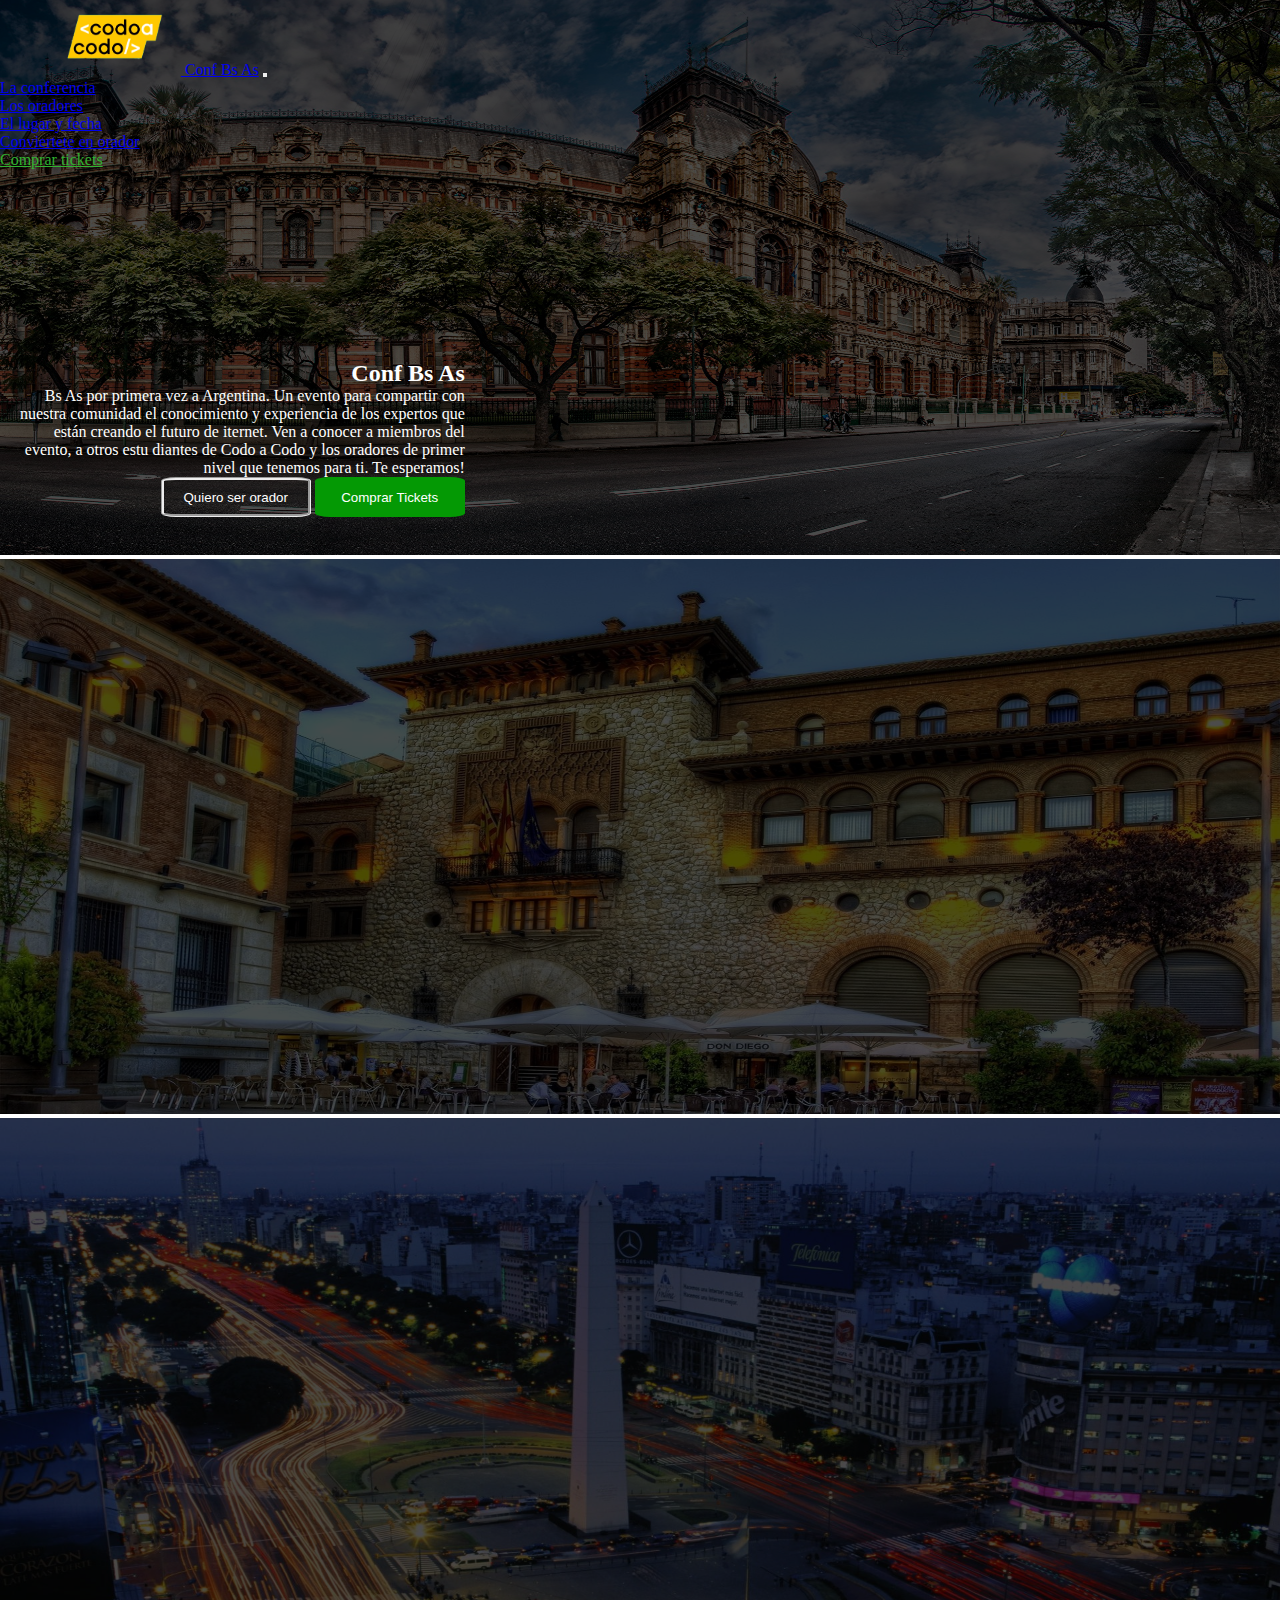
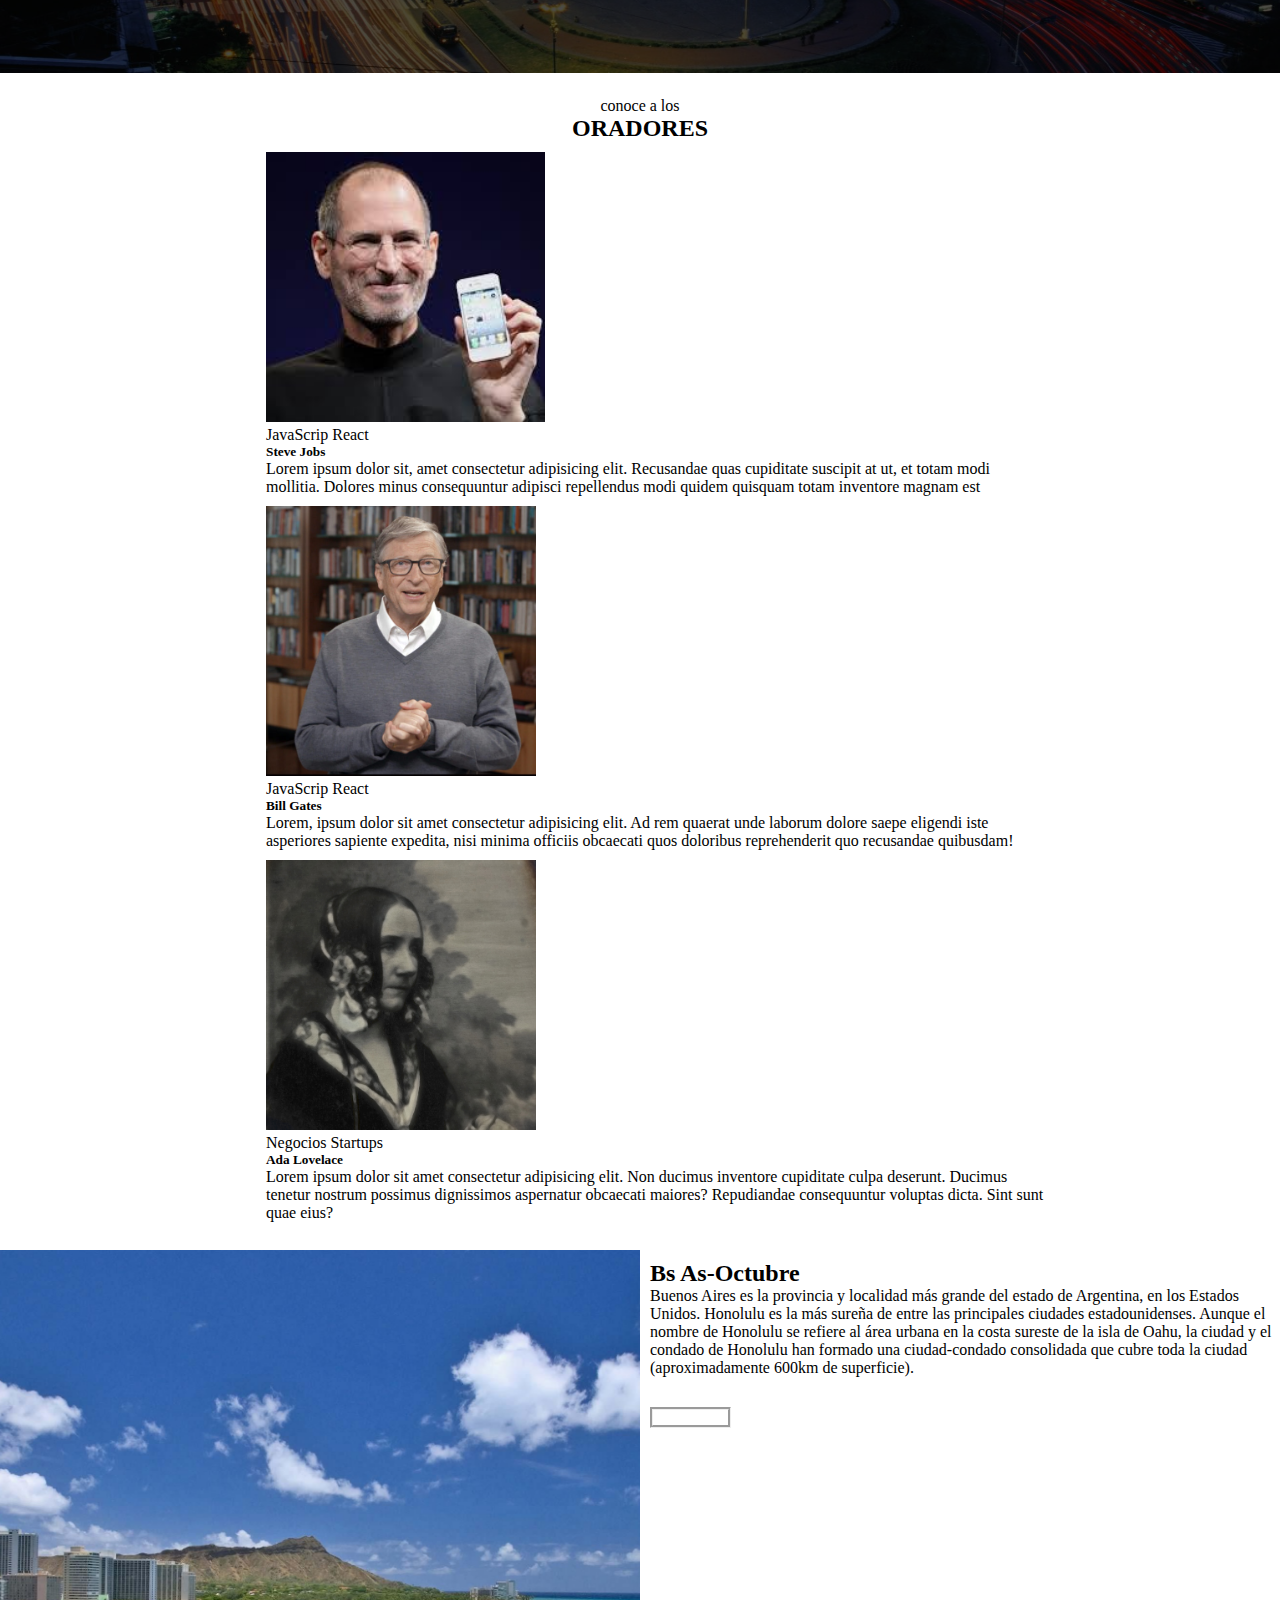
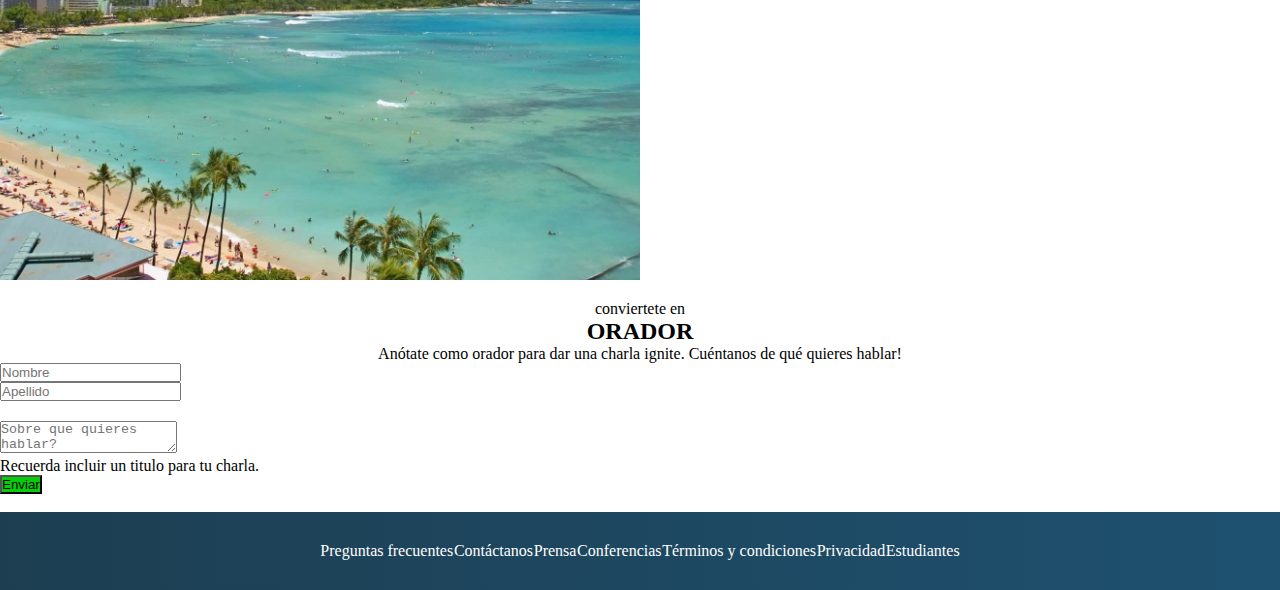
<file: index.html>
<!DOCTYPE html>
<html lang="es">

<head>
    <meta charset="UTF-8">
    <meta http-equiv="X-UA-Compatible" content="IE=edge">
    <meta name="viewport" content="width=device-width, initial-scale=1.0">
    <link rel="stylesheet" href="estilos.css">
    <link href="https://cdn.jsdelivr.net/npm/bootstrap@5.1.3/dist/css/bootstrap.min.css"  rel="stylesheet"
        integrity="sha384-1BmE4kWBq78iYhFldvKuhfTAU6auU8tT94WrHftjDbrCEXSU1oBoqyl2QvZ6jIW3" crossorigin="anonymous">
    <link rel="shortcut icon" href="favicon.png" type="image/x-icon">
        <title>Proyecto integrador</title>
</head>

<body>
        <nav class="navbar navbar-expand-lg navbar-dark bg-dark navbar__header">
            <div class="container-fluid">
                    <a class="navbar-brand" href="#">
                        <img class="codoacodo__img" src="imagen/codoacodo.png" alt="logo_codo_a_codo">
                    </a>
                    <a class="navbar-brand" href="#">Conf Bs As</a>
                    <button class="navbar-toggler" type="button" data-bs-toggle="collapse" data-bs-target="#navbarSupportedContent"
                    aria-controls="navbarSupportedContent" aria-expanded="false" aria-label="Toggle navigation">
                    <span class="navbar-toggler-icon"></span>
                    </button>
            
                <div class="collapse navbar-collapse" id="navbarSupportedContent">
                    <ul class="navbar-nav ms-auto pe-5">
                        <li class="nav-item">
                            <a class="nav-link active" aria-current="page" href="#">La conferencia</a>
                        </li>
                        <li class="nav-item">
                            <a class="nav-link" href="#los oradores">Los oradores</a>
                        </li>
                        <li class="nav-item">
                            <a class="nav-link" href="#el lugar y la fecha">El lugar y fecha</a>
                        </li>
                        <li class="nav-item">
                            <a class="nav-link" href="#conviertete en orador">Conviertete en orador</a>
                        </li>
                        <li class="nav-item">
                            <a class="nav-link" href="tickets.html" target="_blank" style="color: rgb(48, 177, 48);">Comprar tickets</a>
                        </li>
                    </ul>
                </div>
            </div>
        </nav>
<!--fin navbar-->
    <div id="carouselExampleSlidesOnly" class="carousel slide" data-bs-ride="carousel">
        <div class="carousel-inner">
            <div class="carousel-item active">
                <img src="imagen/carrusel1.jpg" class="d-block w-100 img__carrusel" alt="BA1">
            </div>
            <div class="carousel-item">
                <img src="imagen/carrusel2.jpg" class="d-block w-100 img__carrusel" alt="BA2">
            </div>
            <div class="carousel-item">
                <img src="imagen/carrusel3.jpg" class="d-block w-100 img__carrusel" alt="BA3">
            </div>
        </div>
    </div>
        
        <div class="container texto__carousel ">
            <div class="row justify-content-end">
                <div>
                    <h2>Conf Bs As</h2>
                    <p>Bs As por primera vez a Argentina. Un evento para compartir con <br>
                        nuestra comunidad el conocimiento y experiencia de los expertos que <br>
                        están creando el futuro de iternet. Ven a conocer a miembros del <br>
                        evento, a otros estu diantes de Codo a Codo y los oradores de primer <br>
                        nivel que tenemos para ti. Te esperamos!</p>
                </div>
                <div class="div__input">
                    <form action="">
                        <input class="input__1" type="submit" value="Quiero ser orador">
                    <a href="tickets.html" target="_blank" > <input class="input__2" type="submit"  value="Comprar Tickets"></a>
                    </form>
                </div>
            </div>
        </div>
    


      <section class="oradores">
            <p>conoce a los</p>
            <h2> ORADORES</h2>
        </section>
   <section class="section__cards container" id="los oradores">   
        <div class="card-group" id="cards">
            <div class="card img__margin">
                <img src="imagen/steve.jpg" class="card-img-top  img__card" alt="steve">
                <div class="card-body">
                    <span class="badge bg-warning text-dark">JavaScrip</span>
                    <span class="badge bg-primary">React</span>
                    <h5 class="card-title">Steve Jobs</h5>
                    <p class="card-text">Lorem ipsum dolor sit, amet consectetur adipisicing elit. Recusandae quas cupiditate suscipit at ut, et totam modi mollitia. Dolores minus consequuntur adipisci repellendus modi quidem quisquam totam inventore magnam est</p>
                
                </div>
            </div>
            <div class="card img__margin">
                <img src="imagen/bill.jpg" class="card-img-top img__card " alt="bill">
                <div class="card-body">
                    <span class="badge bg-warning text-dark">JavaScrip</span>
                    <span class="badge bg-primary">React</span>
                    <h5 class="card-title">Bill Gates</h5>
                    <p class="card-text">Lorem, ipsum dolor sit amet consectetur adipisicing elit. Ad rem quaerat unde laborum dolore saepe eligendi iste asperiores sapiente expedita, nisi minima officiis obcaecati quos doloribus reprehenderit quo recusandae quibusdam!</p>
                
                </div>
            </div>
            <div class="card img__margin">
                <img src="imagen/ada.jpeg" class="card-img-top img__card" alt="ada">
                <div class="card-body">
                    <span class="badge bg-secondary">Negocios</span>
                    <span class="badge bg-danger">Startups</span>
                    <h5 class="card-title">Ada Lovelace</h5>
                    <p class="card-text">Lorem ipsum dolor sit amet consectetur adipisicing elit. Non ducimus inventore cupiditate culpa deserunt. Ducimus tenetur nostrum possimus dignissimos aspernatur obcaecati maiores? Repudiandae consequuntur voluptas dicta. Sint sunt quae eius?</p>
                    
                </div>
            </div>
        </div>
    </section>
<br>
    <div class="pantalla__dividida" id="el lugar y la fecha">
        <div class="imagen__pantalla">

        </div>
        <div class="pantalla__dividida__texto text-align-start text-light bg-dark">
            <h2>Bs As-Octubre</h2>
            <p>Buenos Aires es la provincia y localidad más grande del estado de Argentina, en los Estados Unidos. Honolulu es la
                más sureña de entre las principales ciudades estadounidenses. Aunque
                el nombre de Honolulu se refiere al área
                urbana en la costa sureste de la isla de Oahu, la ciudad y el condado de Honolulu han formado una ciudad-condado
                consolidada que cubre toda la ciudad (aproximadamente 600km de superficie).</p>
            <input class="input__pantalla" type="submit" value="Conocé más">
        </div>
    </div>

       <section class="oradores" id="conviertete en orador">
            <p>conviertete en </p>
            <h2> ORADOR</h2>
            <p>Anótate como orador para dar una charla ignite. Cuéntanos de qué quieres hablar!</p>
        </section>

        <div class="row justify-content-center w-100">
            <div class="col-4 ">
                <input type="text" class="form-control" placeholder="Nombre" aria-label="First name">
            </div>
            <div class="col-4 ">
                <input type="text" class="form-control" placeholder="Apellido" aria-label="Last name">
            </div>
        </div>
    
        <div class="form-floating row justify-content-center text__area w-100">
            <div class="col-8 ">
                <textarea class="form-control" placeholder="Sobre que quieres hablar?" id="floatingTextarea"></textarea>
                <p class="text-muted">Recuerda incluir un titulo para tu charla.</p>
            </div>
        </div>
        <div>
            <div class="d-grid gap-2 col-8 mx-auto">
                <button class="btn text-light" style="background-color: rgb(6, 206, 6);" type="button">Enviar</button>
                
            </div>
        </div> 
    <br>
        <footer>
            <div class="container-fluid col-md-12 menu_footer">
                <a href="">Preguntas frecuentes</a>
                <a href="">Contáctanos</a>
                <a href="">Prensa</a>
                <a href="">Conferencias</a>
                <a href="">Términos y condiciones</a>
                <a href="">Privacidad</a>
                <a href="">Estudiantes</a>
            </div>
        </footer>

        
    
    
        
    


        

    
        <script src="https://cdn.jsdelivr.net/npm/bootstrap@5.1.3/dist/js/bootstrap.bundle.min.js"
            integrity="sha384-ka7Sk0Gln4gmtz2MlQnikT1wXgYsOg+OMhuP+IlRH9sENBO0LRn5q+8nbTov4+1p"
            crossorigin="anonymous"></script>
</body>

</html>
</file>
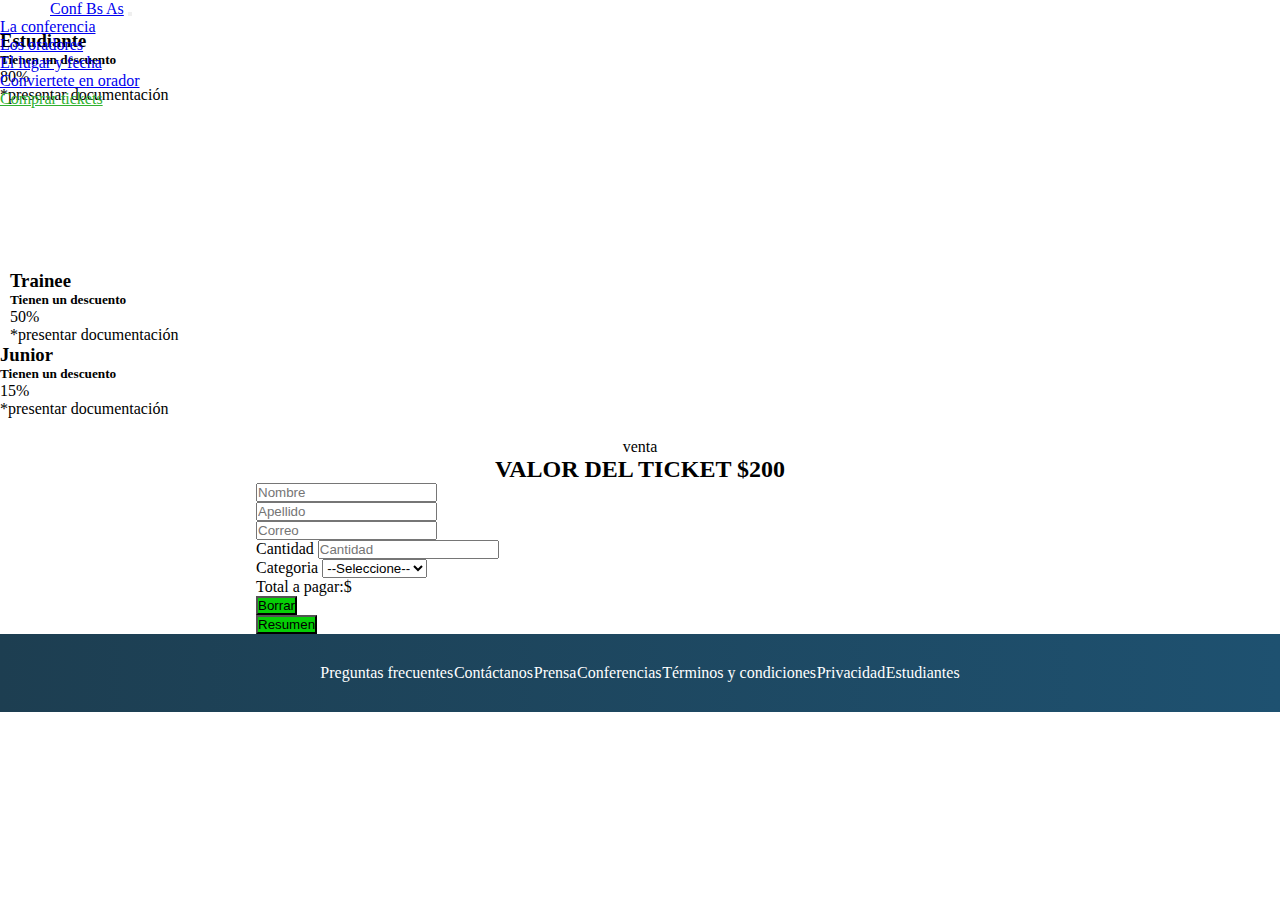
<file: tickets.html>
<!DOCTYPE html>
<html lang="es">
<head>
    <meta charset="UTF-8">
    <meta http-equiv="X-UA-Compatible" content="IE=edge">
    <meta name="viewport" content="width=device-width, initial-scale=1.0">
    <link rel="stylesheet" href="estilos.css">
    <link href="https://cdn.jsdelivr.net/npm/bootstrap@5.1.3/dist/css/bootstrap.min.css" rel="stylesheet"
        integrity="sha384-1BmE4kWBq78iYhFldvKuhfTAU6auU8tT94WrHftjDbrCEXSU1oBoqyl2QvZ6jIW3" crossorigin="anonymous">
    <link rel="shortcut icon" href="favicon.png" type="image/x-icon">
    <title>Comprar tickets</title>
</head>
<body>
    <nav class="navbar mb-5 navbar-expand-lg navbar-dark bg-dark w-100 navbar__header">
        <div class="container-fluid">
            
            <a class="navbar-brand header__conf" href="#">Conf Bs As</a>
            <button class="navbar-toggler" type="button" data-bs-toggle="collapse" data-bs-target="#navbarSupportedContent"
                aria-controls="navbarSupportedContent" aria-expanded="false" aria-label="Toggle navigation">
                <span class="navbar-toggler-icon"></span>
            </button>
    
            <div class="collapse navbar-collapse" id="navbarSupportedContent">
                <ul class="navbar-nav ms-auto pe-5">
                    <li class="nav-item">
                        <a class="nav-link active" aria-current="page" href="#">La conferencia</a>
                    </li>
                    <li class="nav-item">
                        <a class="nav-link" href="#los oradores">Los oradores</a>
                    </li>
                    <li class="nav-item">
                        <a class="nav-link" href="#el lugar y la fecha">El lugar y fecha</a>
                    </li>
                    <li class="nav-item">
                        <a class="nav-link" href="#conviertete en orador">Conviertete en orador</a>
                    </li>
                    <li class="nav-item">
                        <a class="nav-link" href="#ticket" style="color: rgb(48, 177, 48);">Comprar tickets</a>
                    </li>
                </ul>
            </div>
        </div>
    </nav>
    <div class="row justify-content-center w-100 cards__js">
        <div class="card border-primary mb-3 card__tamaño text-center" style="max-width: 18rem;">
            <div class="card-header bg-transparent border-0"><h3>Estudiante</h3></div>
            <div class="card-body text-dark">
                <h5 class="card-title">Tienen un descuento</h5>
                <p class="card-text"> 80%</p>
            </div>
            <div class="card-footer bg-transparent border-0 text-muted">*presentar documentación</div>
        </div>
        <div class="card border-info mb-3 text-center cards__center" style="max-width: 18rem;">
            <div class="card-header bg-transparent border-0"><h3>Trainee</h3></div>
            <div class="card-body text-dark">
                <h5 class="card-title">Tienen un descuento</h5>
                <p class="card-text">50%</p>
            </div>
            <div class="card-footer bg-transparent border-0 text-muted">*presentar documentación</div>
        </div>
        <div class="card border-warning text-center mb-3" style="max-width: 18rem;">
            <div class="card-header bg-transparent border-0"><h3>Junior</h3></div>
            <div class="card-body text-dark">
                <h5 class="card-title">Tienen un descuento</h5>
                <p class="card-text">15%</p>
            </div>
            <div class="card-footer bg-transparent border-0 text-muted">*presentar documentación</div>
        </div>
    </div>

    <section class="oradores" id="ticket">
        <p>venta</p>
        <h2>VALOR DEL TICKET $200</h2>
    </section>

   <form class="mt-4 formulario_ticket"> 
       
            <div class="row mb-3">
                <div class="col">
                    <input type="text" class="form-control" id="nombre" placeholder="Nombre" aria-label="First name" >
                </div>
                <div class="col">
                    <input type="text" class="form-control" id="apellido" placeholder="Apellido" aria-label="Last name" >
                </div>
            </div>
            <div class="row mb-3">
                <div class="col mb-2 ">
                    <input type="email" class="form-control" id="correo" placeholder="Correo" aria-label="Last name" >
                </div>
            </div>
            
            <div class="row mb-4">
                <div class="col" >
                    <label class="form-label">Cantidad</label>
                    <input type="text" class="form-control" min="1" placeholder="Cantidad" id="cantidad">
                </div>
                <div class="col" >
                    <label for="inputState" class="form-label">Categoria</label>
                    <select class="form-select" id="categoria" >
                        <option value="" selected>--Seleccione--</option>
                        <option value="1">Estudiante</option>
                        <option value="2">Trainee</option>
                        <option value="3">Junior</option>
                        <option value="0">Invitado</option>
                    </select>
                </div>
            </div>
            <div class="row">
                <div class="alert col alert-primary mb-3 lbl_pagar" >
                 Total a pagar:$ <span id="totalPago" class="align-middle" ></span> 
                   
                </div>
            </div>
            <div class="row mb-4 justify-content-center">
                <div class="col">
                    <button class=" btn text-light w-100" style="background-color: rgb(6, 206, 6)" type="Reset" id="btnBorrar">Borrar</button>
                </div>
                <div class="col">
                    <button class="btn text-light w-100" style="background-color: rgb(6, 206, 6)"type="button" id="btnResumen">Resumen</button>
                </div>
            </div>
            
                
    </form>
    <footer>
        <div class="container-fluid col-md-12 menu_footer">
            <a href="">Preguntas frecuentes</a>
            <a href="">Contáctanos</a>
            <a href="">Prensa</a>
            <a href="">Conferencias</a>
            <a href="">Términos y condiciones</a>
            <a href="">Privacidad</a>
            <a href="">Estudiantes</a>
        </div>
    </footer>

    <script src="comprarticket.js"></script>
    <script src="https://cdn.jsdelivr.net/npm/bootstrap@5.1.3/dist/js/bootstrap.bundle.min.js"
        integrity="sha384-ka7Sk0Gln4gmtz2MlQnikT1wXgYsOg+OMhuP+IlRH9sENBO0LRn5q+8nbTov4+1p"
        crossorigin="anonymous"></script>
        
</body>
</html>
</file>
<file: estilos.css>
*{
    margin: 0;
    padding: 0;
    box-sizing: border-box;
    
}
body{
    width: 100%;
    height: 100%;
    
}
.codoacodo__img{
        margin-left: 50px;
        height: 75px;
    
}
.navbar__header{
    z-index: 10;
    position: absolute;
    top: 0px;
    max-width: 100%;
    
    
}
.ancho__carrusel{
    max-width: 100%;
}

.img__carrusel{
    filter: brightness(30%);
    width: 100% ;
    height: 555px ;
}
.texto__carousel{
    position:absolute ;
    top: 40%;
    text-align: right;
    font-size: 1rem;
    color: white;
    z-index: 9;
    margin-left: 20px;

    
    
}
.input__1{
    background-color: rgba(14, 13, 13, 0);
    color: white;
    border: groove;
    border-radius: 10%;
    width: 150px;
    height: 40px;
    align-content: flex-end;
}
.input__2{
    background-color: rgb(4, 153, 4);
    color: white;
    border: none;
    border-radius: 10%;
    width: 150px;
    height: 40px;
}
.div__input{
    display: flex;
    height: 300px;
    justify-content: flex-end;
}
.oradores {
    margin-top: 20px;
    text-align: center;
}
.section__cards{
   width: 800px!important;
    margin-left: 20%;
    margin-right: 10%;
    

    
}
.img__card{
    height: 270px; ;
}
.img__margin{
   margin: 10px;
}
/* pantalla-dividida */
.input__pantalla{
    display: flex;
    background-color: rgba(0, 0, 0, 0);
    color: white;
    border: groove;
    margin-top: 30px ;

}
.pantalla__dividida{
    width: 100%;
    display: flex;
}
.imagen__pantalla{

    width: 50%;
    background-image: url("imagen/honolulu.jpg");
    background-repeat: no-repeat;
    background-size: cover;
    background-position: center;
    height: 70vh;
}
.pantalla__dividida__texto{ 
    width: 50vw;
    text-align: start;
    height: 70vh;
    padding-left: 10px;
    padding-top: 10px;
}
 /* pantalla dividida */

.text__area{
    padding-top: 20px;
    
}
.color__btn{
    background-color: rgb(57, 187, 6);
    
    
}
footer{
    max-width: 100vw;
}
.menu_footer {
    display: flex;
    justify-content: space-around;
    align-items: center;
    background-image: linear-gradient(to right, #1d3e51, #1e5170 100%);
    padding: 30px;
    padding-left: 25%;
    padding-right: 25%;
}

.menu_footer a {
    text-decoration: none;
    color: white;
}

.formulario_ticket{
    margin-left:20%;
    margin-right:20%;
}
.lbl_pagar{
    margin-left:0!important;
    margin-right:0!important;
}

@media (max-width:980px) { 
    .menu_footer {
        padding-left: 0;
        padding-right: 0;
    }
    .section__cards {
        width: 600px;
        margin-left: 10%;
        margin-right: 20%;
    } 
}
@media (max-width:760px){
        .menu_footer {
            flex-direction: column;
        }
}
@media (max-width:760px){
    .codoacodo__img {
        width: 80px;
        margin-left: 10px;
    }
}
@media (max-width:760px){
 .texto__carousel {
        
        top: 20%;
        text-align: right;
        font-size: 0,8rem;
        color: white;
        z-index: 5;
    }
.section__cards{
        width: 600px;
        margin-left: 10%;
        margin-right: 20%; 
    }         
    .input__pantalla{
        flex-direction: column;
        color: white;
        border: groove;
        margin-top: 30px ;
        width: 110px;
        text-align: center;
    }
    .pantalla__dividida{
        width: 100%;
        display: flex;
        flex-direction: column;
    }
    .pantalla__dividida__texto {
        display: flex;
        flex-direction: column;
        width: 100%;
    
    }
    .imagen__pantalla{
        display: flex;
        flex-direction: column;
        width: 100%;
    
    }  
}
@media (max-width:580px) {
    .texto__carousel {
        
        top: 20%;
        text-align: right;
        font-size: 0,5rem;
        color: white;
        z-index: 3;
    }
    .input__pantalla{
        flex-direction: column;
        color: white;
        border: groove;
        margin-top: 30px ;
        width: 110px;
        text-align: center;
    }


    .pantalla__dividida{
        width: 100%;
        display: flex;
        flex-direction: column;
    }
    .pantalla__dividida__texto {
        display: flex;
        flex-direction: column;
        width: 100%;
    
    }
    .imagen__pantalla{
        display: flex;
        flex-direction: column;
        width: 100%;
    
    }  
    .section__cards {
        width: 400px!important; 
        justify-content: center;
    }
}

    .cards__js{
        margin-top: 30px;
    }
    .cards__center{
    
        margin-left: 10px;
        margin-right: 10px;
        margin-top: 30px;
    }

    .card__tamaño{
    
        height: 210px
    }
    .header__conf{
        padding-left: 50px;
    }

@media (max-width:580px){
#div__form{
    
    padding-left: 30px;
}    
}
</file>
